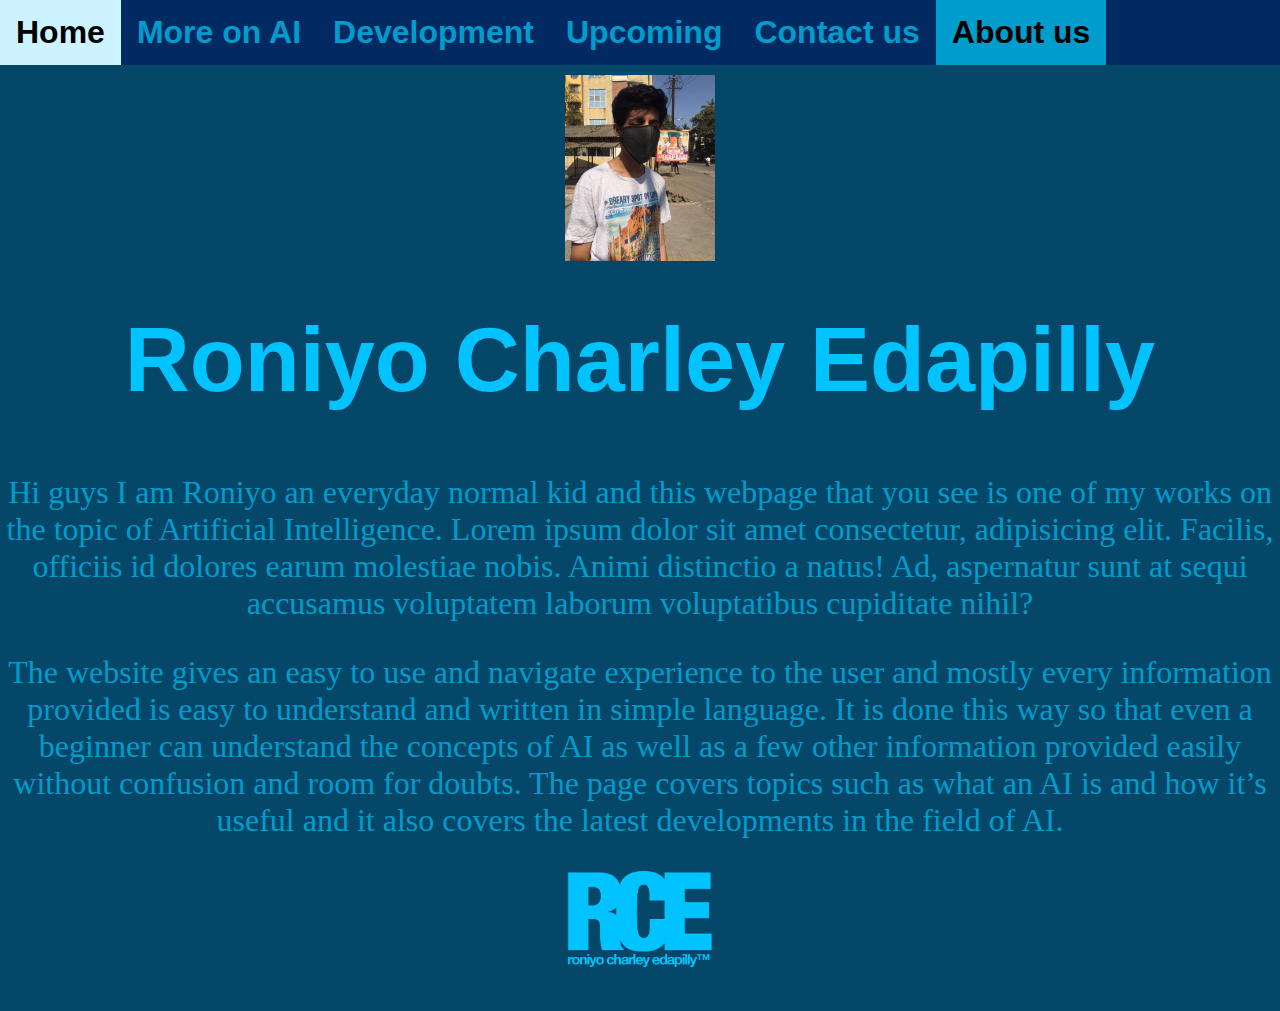
<file: about.html>
<!DOCTYPE html>
<html lang="en">
<head>
    <meta http-equiv="X-UA-Compatible" content="IE=edge" />
    <meta name="viewport" content="width=device-width, initial-scale=1.0" />
    <link rel="stylesheet" href="style.css">
    <title>About Us</title>
</head>
<body>
    <div class="topnav" id="myTopnav">
        <a href= index.html>Home</a>
        <a href= moreinfo.html>More on AI</a>
        <a href=developments.html>Development</a>
        <a href=upcoming.html>Upcoming</a>
        <a href=contact.html>Contact us</a>
        <a href=about.html class="active">About us</a>
      
        
        <a href="javascript:void(0);" style="font-size:15px;" class="icon" onclick="myFunction()">&#9776;</a>
    </div>

    <img src="me.jpeg" alt="Roniyo">
    <h3>Roniyo Charley Edapilly</h3><br><br><br>
    <p>Hi guys I am Roniyo an everyday normal kid and this webpage that you see is one of my works on the topic of Artificial Intelligence. Lorem ipsum dolor sit amet consectetur, adipisicing elit. Facilis, officiis id dolores earum molestiae nobis. Animi distinctio a natus! Ad, aspernatur sunt at sequi accusamus voluptatem laborum voluptatibus cupiditate nihil?</p>
    <p>The website gives an easy to use and navigate experience to the user and mostly every information provided is easy to understand and written in simple language. It is done this way so that even a beginner can understand the concepts of AI as well as a few other information provided easily without confusion and room for doubts. The page covers topics such as what an AI is and how it’s useful and it also covers the latest developments in the field of AI.</p>
    <img src="logo.png" alt="Roniyo">
</body>
</html>
</file>
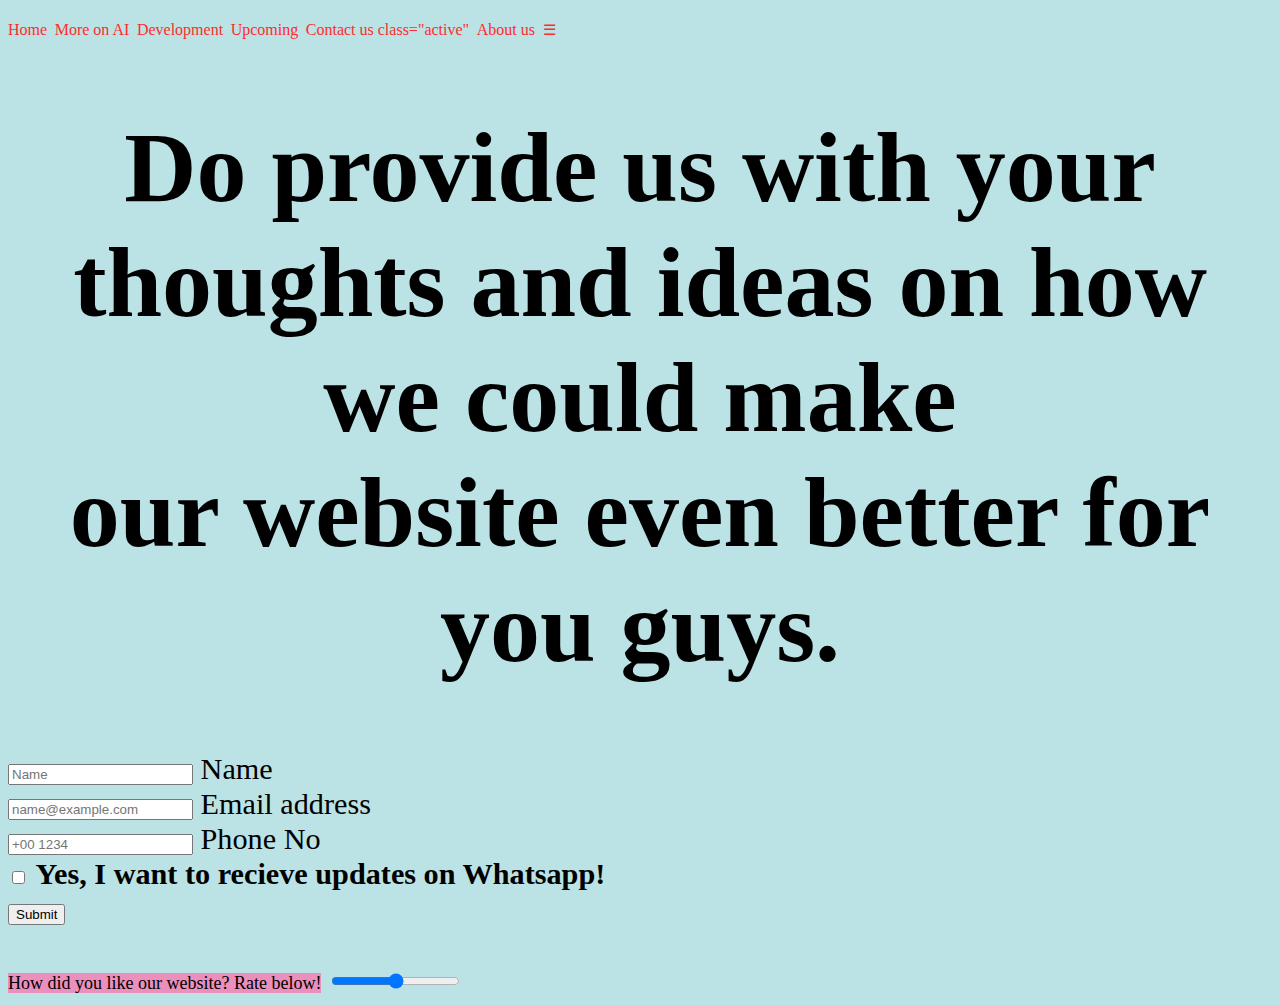
<file: contact.html>
<!DOCTYPE html>
<html lang="en">
  <head>
    <meta charset="UTF-8" />
    <meta http-equiv="X-UA-Compatible" content="IE=edge" />
    <meta name="viewport" content="width=device-width, initial-scale=1.0" />
    <title>Contact Us</title>
    <link rel="stylesheet" href="/styles.css" />
    <!-- Bootstrap CSS -->
    <link
      href="https://cdn.jsdelivr.net/npm/bootstrap@5.0.2/dist/css/bootstrap.min.css"
      rel="stylesheet"
      integrity="sha384-EVSTQN3/azprG1Anm3QDgpJLIm9Nao0Yz1ztcQTwFspd3yD65VohhpuuCOmLASjC"
      crossorigin="anonymous"
    />
  </head>
  <body>
    <div class="topnav" id="myTopnav">
        <a href= index.html>Home</a>
        <a href= moreinfo.html>More on AI</a>
        <a href=developments.html>Development</a>
        <a href=upcoming.html>Upcoming</a>
        <a href=contact.html>Contact us class="active"</a>
        <a href=about.html>About us</a>
      
        
        <a href="javascript:void(0);" style="font-size:15px;" class="icon" onclick="myFunction()">&#9776;</a>
    </div>
   
    <h1>Do provide us with your thoughts and ideas on how we could make<br>
        our website even better for you guys.</h1>
    <form>
      <div class="row">
        <div class="col-sm-6">
          <div class="form-floating mb-3">
            <input name="Fname"
              type="name"
              class="form-control"
              id="floatingInput"
              placeholder="Name"
            />
            <label for="floatingInput">Name</label>
       
          </div>
          <div class="form-floating mb-3">
            <input name="Email"
              type="email"
              class="form-control"
              id="floatingInput"
              placeholder="name@example.com"
            />
            <label for="floatingInput">Email address</label>
          </div>
        </div>
      </div>
      <div class="row">
        <div class="col-sm-4">
          <div class="form-floating mb-3">
            <input name="PNumber"
              type="tel"
              class="form-control"
              id="floatingInput"
              placeholder="+00 1234"
            />
            <label for="floatingInput">Phone No</label>
          </div>
        </div>
      </div>
      <div class="form-check">
        <input name="Check"
          class="form-check-input"
          type="checkbox"
          value=""
          id="flexCheckDefault"
        />
        <label class="form-check-label" for="flexCheckDefault">
          <strong>Yes, I want to recieve updates on Whatsapp!</strong>
        </label>
      </div>

      <!-- <div class="d-grid gap-2 col-6 mx-auto"> -->
        <!-- <button
          class="btn btn-outline-danger"
          type="button"
          data-bs-toggle="button"
          autocomplete="off"
        >
          SUBSCRIBE NOW!
        </button> -->
        <input type="submit"></input> <BR></BR>
      </div>
      <label
        for="customRange1"
        class="form-label"
        style="background-color: rgb(235, 143, 189); font-size: large"
        >How did you like our website? Rate below!</label
      >
      <input
        type="range"
        class="form-range"
        id="customRange1"
        min="0"
        max="6"
      />
    </form>

    <!-- Optional JavaScript; choose one of the two! -->

    <!-- Option 1: Bootstrap Bundle with Popper -->
    <script
      src="https://cdn.jsdelivr.net/npm/bootstrap@5.0.2/dist/js/bootstrap.bundle.min.js"
      integrity="sha384-MrcW6ZMFYlzcLA8Nl+NtUVF0sA7MsXsP1UyJoMp4YLEuNSfAP+JcXn/tWtIaxVXM"
      crossorigin="anonymous"
    ></script>

    <!-- Option 2: Separate Popper and Bootstrap JS -->
    <!--
    <script src="https://cdn.jsdelivr.net/npm/@popperjs/core@2.9.2/dist/umd/popper.min.js" integrity="sha384-IQsoLXl5PILFhosVNubq5LC7Qb9DXgDA9i+tQ8Zj3iwWAwPtgFTxbJ8NT4GN1R8p" crossorigin="anonymous"></script>
    <script src="https://cdn.jsdelivr.net/npm/bootstrap@5.0.2/dist/js/bootstrap.min.js" integrity="sha384-cVKIPhGWiC2Al4u+LWgxfKTRIcfu0JTxR+EQDz/bgldoEyl4H0zUF0QKbrJ0EcQF" crossorigin="anonymous"></script>
    -->
    <script
      src="https://code.jquery.com/jquery-3.6.0.min.js"
      integrity="sha256-/xUj+3OJU5yExlq6GSYGSHk7tPXikynS7ogEvDej/m4="
      crossorigin="anonymous"
    ></script>

  </body>
</html>
</file>
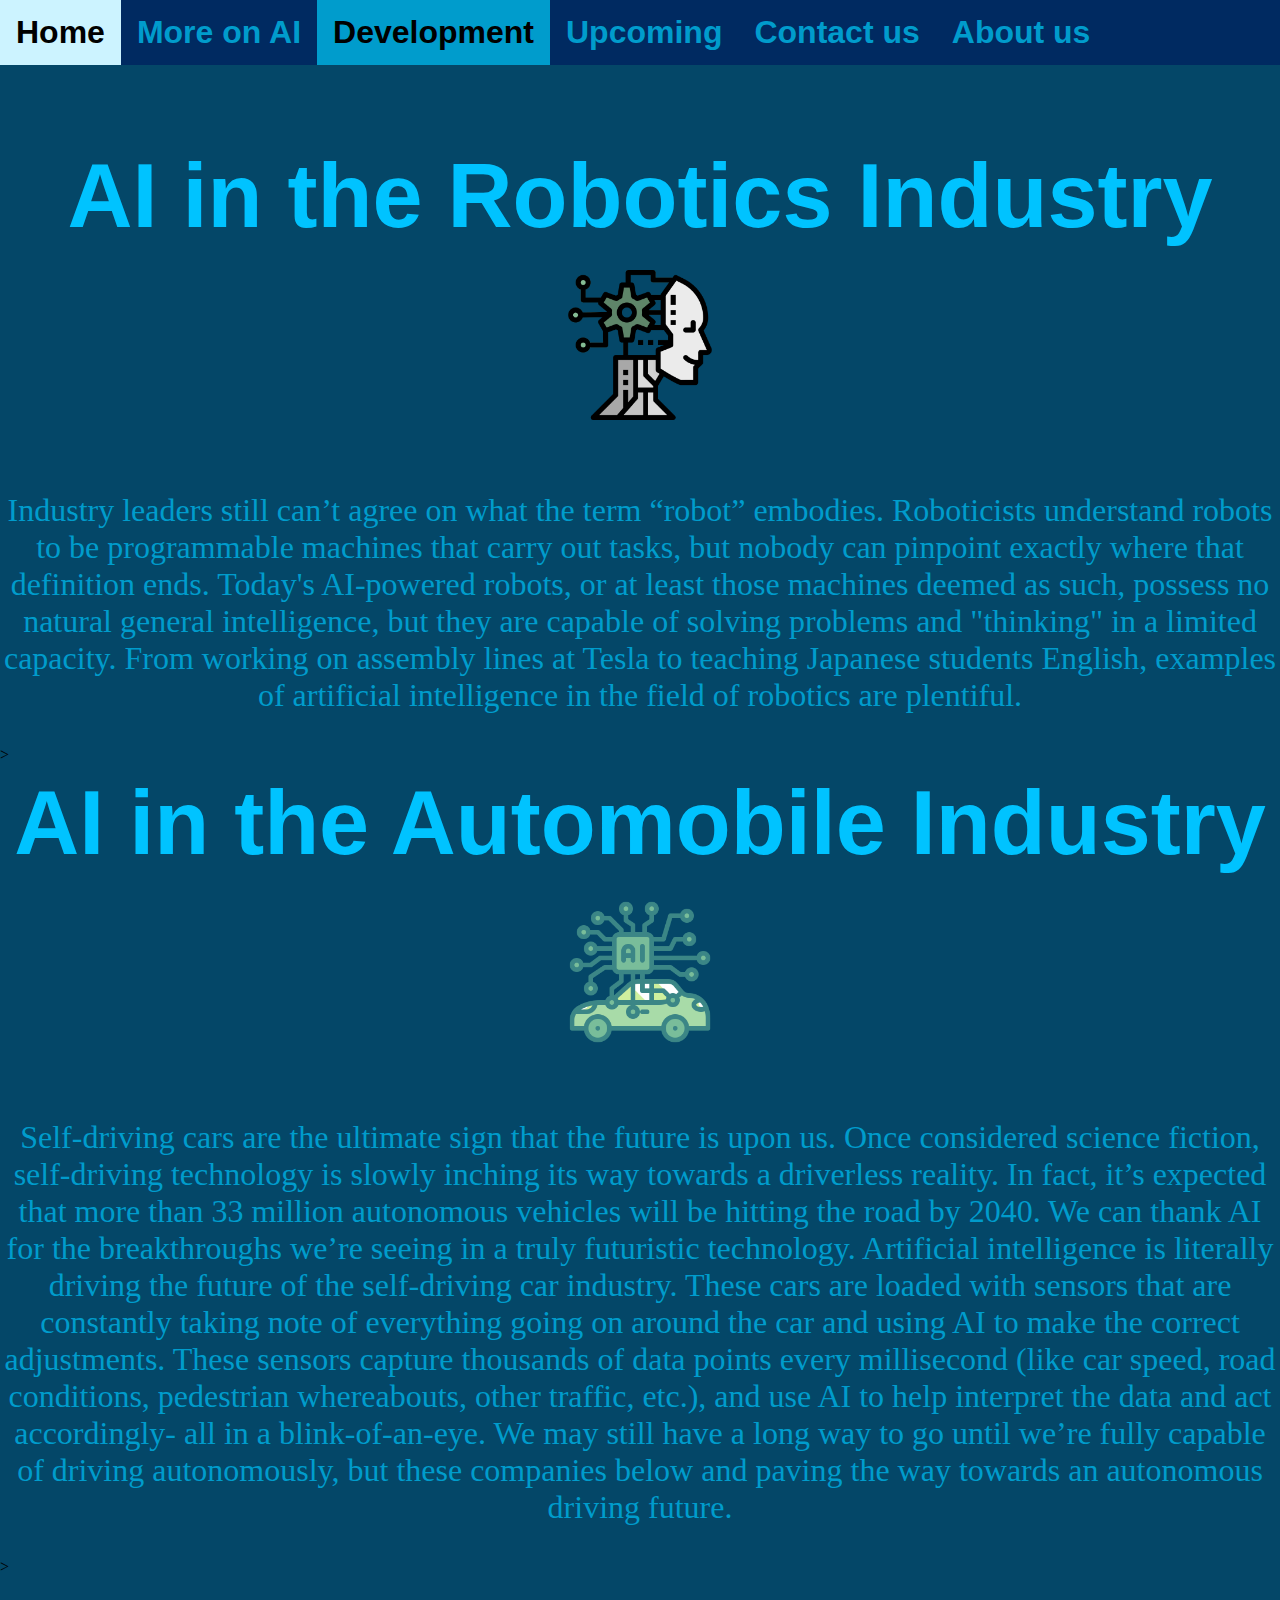
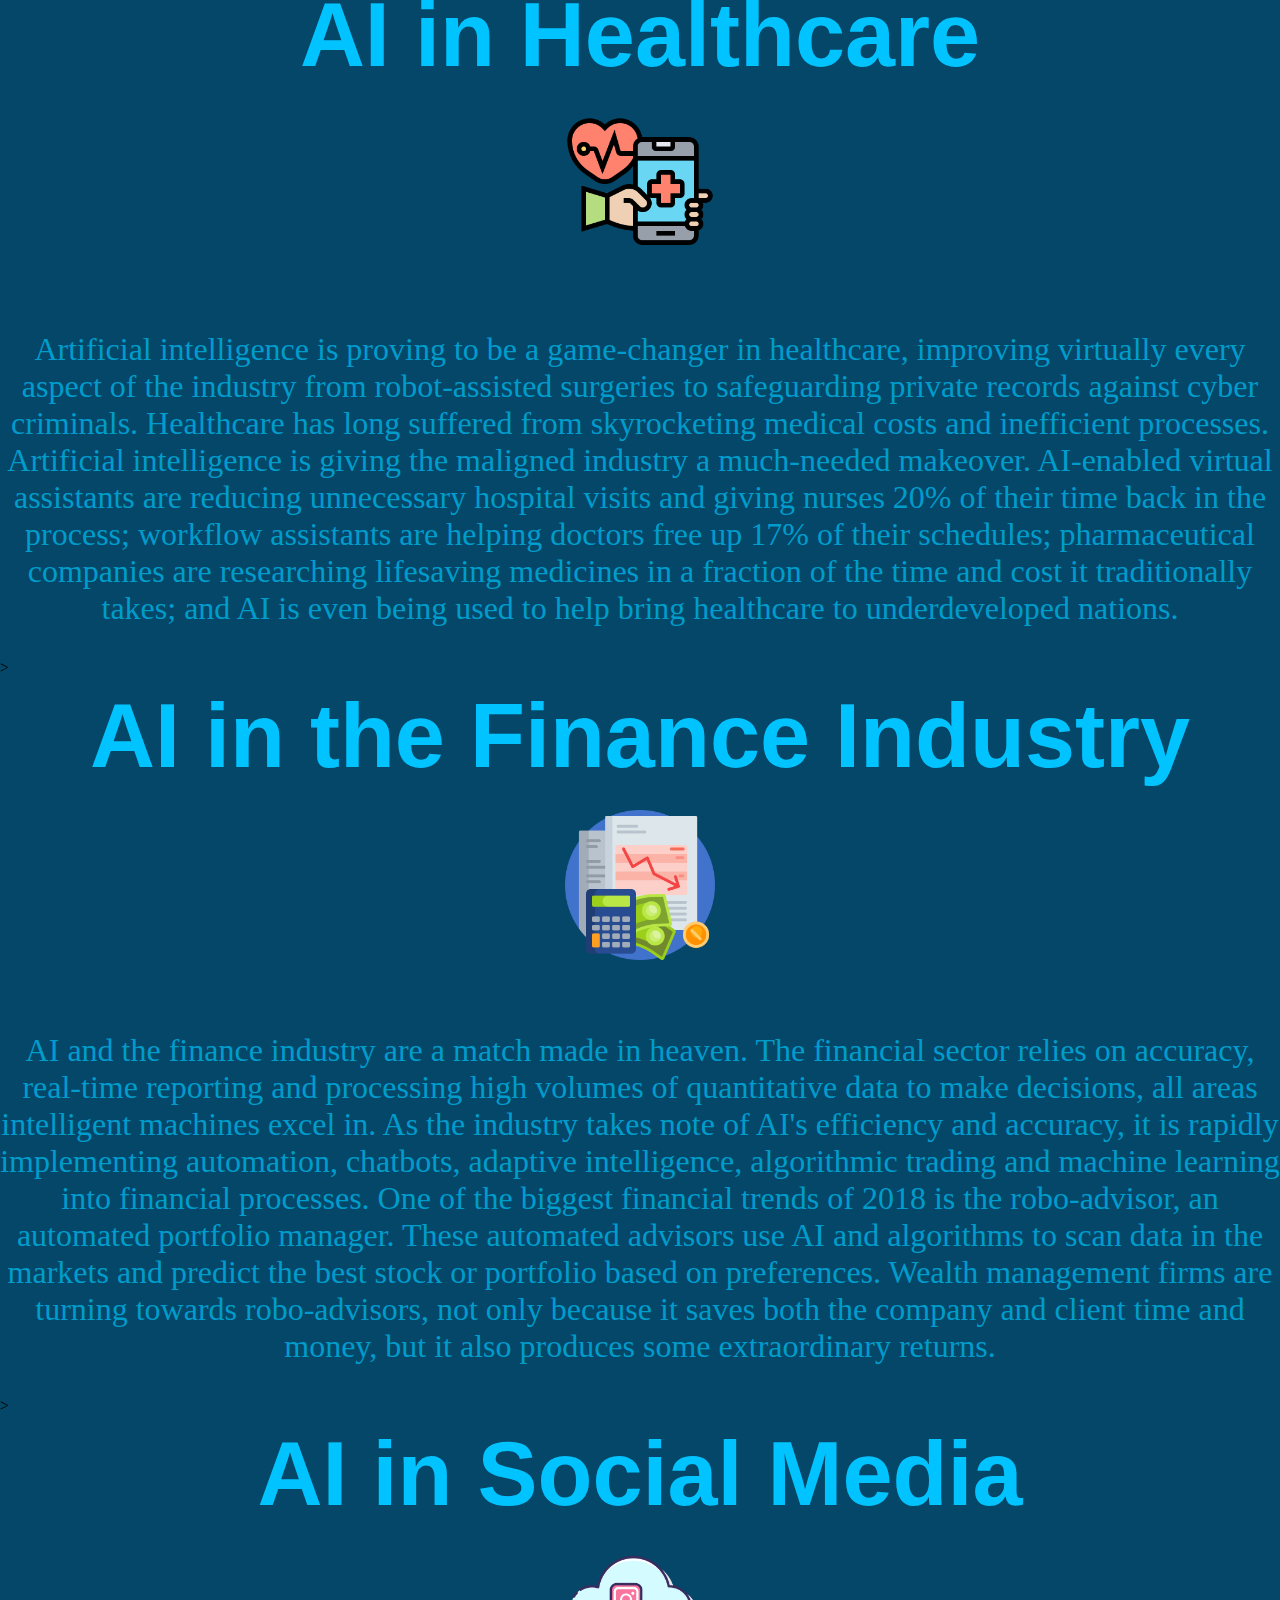
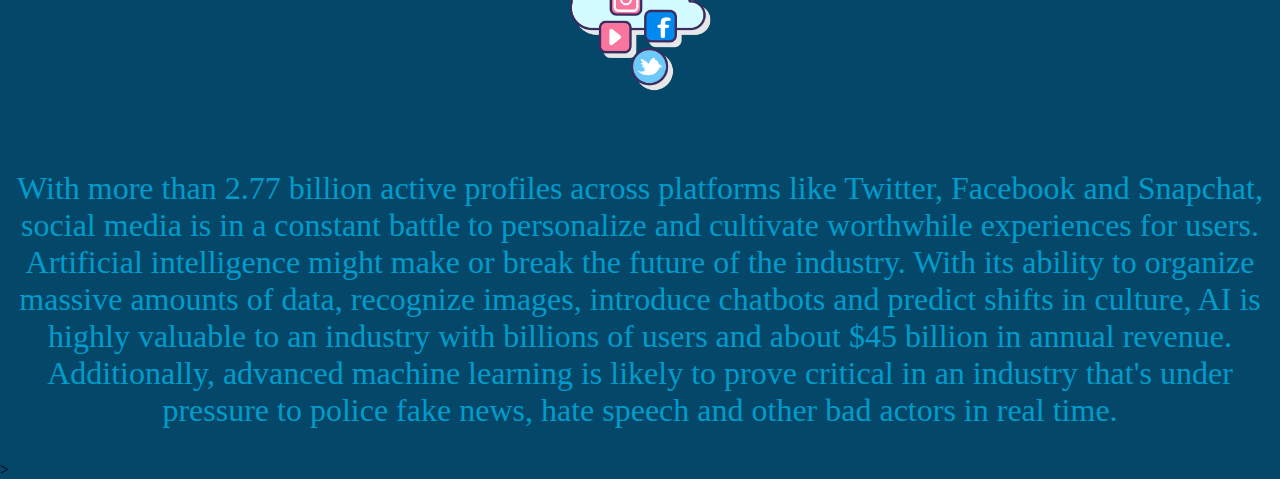
<file: developments.html>
<!DOCTYPE html>
<html lang="en">
<head>
    <meta http-equiv="X-UA-Compatible" content="IE=edge" />
    <meta name="viewport" content="width=device-width, initial-scale=1.0" />
    <link rel="stylesheet" href="style.css">
    <title>Latest Developments in the field of Artificial Intelligence</title>
</head>
<body>
    <div class="topnav" id="myTopnav">
        <a href= index.html>Home</a>
        <a href= moreinfo.html>More on AI</a>
        <a href=developments.html class="active">Development</a>
        <a href=upcoming.html>Upcoming</a>
        <a href=contact.html>Contact us</a>
        <a href=about.html>About us</a>
      
        
        <a href="javascript:void(0);" style="font-size:15px;" class="icon" onclick="myFunction()">&#9776;</a>
    </div>

    <br><br><br><br>
    <h2>AI in the Robotics Industry</h2><br><br>
    <img src="ai.png" alt="Robotics">
    <p>Industry leaders still can’t agree on what the term “robot” embodies. Roboticists understand robots to be programmable machines that carry out tasks, but nobody can pinpoint exactly where that definition ends.

        Today's AI-powered robots, or at least those machines deemed as such, possess no natural general intelligence, but they are capable of solving problems and "thinking" in a limited capacity.
        
        From working on assembly lines at Tesla to teaching Japanese students English, examples of artificial intelligence in the field of robotics are plentiful. </p>>

    <h2>AI in the Automobile Industry </h2><br><br>
    <img src="aicar.png" alt="car">
    <p>Self-driving cars are the ultimate sign that the future is upon us. Once considered science fiction, self-driving technology is slowly inching its way towards a driverless reality. In fact, it’s expected that more than 33 million autonomous vehicles will be hitting the road by 2040. We can thank AI for the breakthroughs we’re seeing in a truly futuristic technology.

        Artificial intelligence is literally driving the future of the self-driving car industry. These cars are loaded with sensors that are constantly taking note of everything going on around the car and using AI to make the correct adjustments. These sensors capture thousands of data points every millisecond (like car speed, road conditions, pedestrian whereabouts, other traffic, etc.), and use AI to help interpret the data and act accordingly- all in a blink-of-an-eye. We may still have a long way to go until we’re fully capable of driving autonomously, but these companies below and paving the way towards an autonomous driving future.</p>>

    <h2>AI in Healthcare</h2><br><br>
    <img src="healthcare.png" alt="Healthcare">
    <p>Artificial intelligence is proving to be a game-changer in healthcare, improving virtually every aspect of the industry from robot-assisted surgeries to safeguarding private records against cyber criminals.

        Healthcare has long suffered from skyrocketing medical costs and inefficient processes. Artificial intelligence is giving the maligned industry a much-needed makeover.
        
        AI-enabled virtual assistants are reducing unnecessary hospital visits and giving nurses 20% of their time back in the process; workflow assistants are helping doctors free up 17% of their schedules; pharmaceutical companies are researching lifesaving medicines in a fraction of the time and cost it traditionally takes; and AI is even being used to help bring healthcare to underdeveloped nations.</p>>

    <h2>AI in the Finance Industry</h2><br><br>
    <img src="economics.png" alt="Finance">
    <p>AI and the finance industry are a match made in heaven. The financial sector relies on accuracy, real-time reporting and processing high volumes of quantitative data to make decisions, all areas intelligent machines excel in.

        As the industry takes note of AI's efficiency and accuracy, it is rapidly implementing automation, chatbots, adaptive intelligence, algorithmic trading and machine learning into financial processes.   
        
        One of the biggest financial trends of 2018 is the robo-advisor, an automated portfolio manager.
        
        These automated advisors use AI and algorithms to scan data in the markets and predict the best stock or portfolio based on preferences. Wealth management firms are turning towards robo-advisors, not only because it saves both the company and client time and money, but it also produces some extraordinary returns.</p>>

    <h2>AI in Social Media</h2><br><br>
    <img src="social-media.png" alt="Social Media">
    <p>With more than 2.77 billion active profiles across platforms like Twitter, Facebook and Snapchat, social media is in a constant battle to personalize and cultivate worthwhile experiences for users.

        Artificial intelligence might make or break the future of the industry.
        
        With its ability to organize massive amounts of data, recognize images, introduce chatbots and predict shifts in culture, AI is highly valuable to an industry with billions of users and about $45 billion in annual revenue.
        
        Additionally, advanced machine learning is likely to prove critical in an industry that's under pressure to police fake news, hate speech and other bad actors in real time.</p>>



</body>
</html>
</file>
<file: style.css>
body {
    background-color: #044768;
    margin: 0px;
}

h1,h2,h3 {
    font-size: 90px;
    text-align: center;
    padding-top: 10px;
    color: rgb(0, 195, 255);
    font-family: Futura,Trebuchet MS,Arial,sans-serif; 
    margin-bottom: -24px;
    margin-top: -2px;
}

.topimg {
    display: block;
    margin-left: auto;
    margin-right: auto;
    width: 850px;
    margin-top: 10px;

}

.topimg2 {
    display: block;
    margin-left: auto;
    margin-right: auto;
    width: 800px;
}

p {
    font-size: xx-large;
    color: rgb(0, 156, 204);
    text-align: center;
}

.info {
    text-align: center;
}

@media screen and (max-width: 700px) {
    .topimg {
        width: 600px;
    }
}

.topofscreen {
    display: block;
    margin-left: auto;
    margin-right: auto;
    width: 200px;
    justify-content: center;
  }

  
  .topnav {
    overflow: hidden;
    background-color: #002a61;
    font-weight: bold;
  }
  
  .topnav a {
    float: left;
    display: block;
    color: rgb(0, 156, 204);
    text-align: center;
    padding: 14px 16px;
    text-decoration: none;
    font-family: Futura,Trebuchet MS,Arial,sans-serif; 
    font-size: 30px;
  }
  
  .topnav .active {
    background-color:rgb(0, 156, 204);
    color: rgb(0, 0, 0);
  }
  
  .topnav .icon {
    display: none;
  }


  
  .topnav a:hover {
    background-color:rgb(204, 243, 255);
    color: black;
  }
  
  @media screen and (max-width: 600px) {
    .topnav a {
      display: none;
    }
    .topnav a.icon {
      float: left;
      display: block;
    }
    .topnav img {
      display: none;
    }
  }
  
  @media screen and (max-width: 600px) {
    .topnav.responsive {position: relative;}
    .topnav.responsive .icon {
      position: absolute;
      right: 0;
      top: 0;
    }
    .topnav.responsive a {
      float: none;
      display: block;
      text-align: left;
    }
  }
  
  img{
    width: 150px;
    padding-bottom: 40px;
    display: block;
    margin-left: auto;
    margin-right: auto;
    margin-top: 10px;
  }

  a:link {
    font-size: xx-large;
    color: rgb(0, 156, 204);
  }


  table caption{
    font-size: xx-large;
    color: rgb(0, 156, 204);
  }



th{
    text-align: center;
    font-size: xx-large;
    color: rgb(0, 156, 204);
}
td{
    text-align: center;
    font-size: xx-large;
    color: rgb(0, 156, 204);
}
tr:hover { 
    background-color:rgb(204, 243, 255);
}

td:hover ,th:hover {
    color: black;
}

th, td {
      border: 1px solid rgb(0, 0, 0);
      border-radius: 10px;
    }

h{
  
}
</file>
<file: styles.css>
body{font-family: Georgia, 'Times New Roman', Times, serif;
        background-color:rgb(187, 226, 228);
    color: rgb(0, 0, 0);
    font-size: 8mm;
}

h1{
    font-size: 100px;    
    text-align: center;
}
h2{
    font-size: xx-large;
    text-align: center;
}
p{
    text-align: center;
}
a{
    
    font-size: medium;
}
a:link {
    color: rgb(255, 44, 44);
    background-color: transparent;
    text-decoration: none;
  }
  
  a:visited {
    color: rgb(238, 138, 155);
    background-color: transparent;
    text-decoration: none;
  }
  
  a:hover {
    color: rgb(255, 174, 0);
    background-color: transparent;
    text-decoration: underline;
  }
  
  a:active {
    color: rgb(53, 236, 68);
    background-color: transparent;
    text-decoration: underline;
  }

th{
text-align: center;
}
td{
  text-align: center;
  }
tr:hover {background-color: #D6EEEE;}
table, th, td {
  border: 1px solid rgb(190, 121, 89);
  border-radius: 10px;
}

img{
  width:100%;
}
body {
  background-image: url("https://cdn-icons-png.flaticon.com/512/1693/1693746.png");
  background-repeat: no-repeat;
  background-position: right top;
  background-attachment: fixed;
  background-size: 10%;
}
</file>
